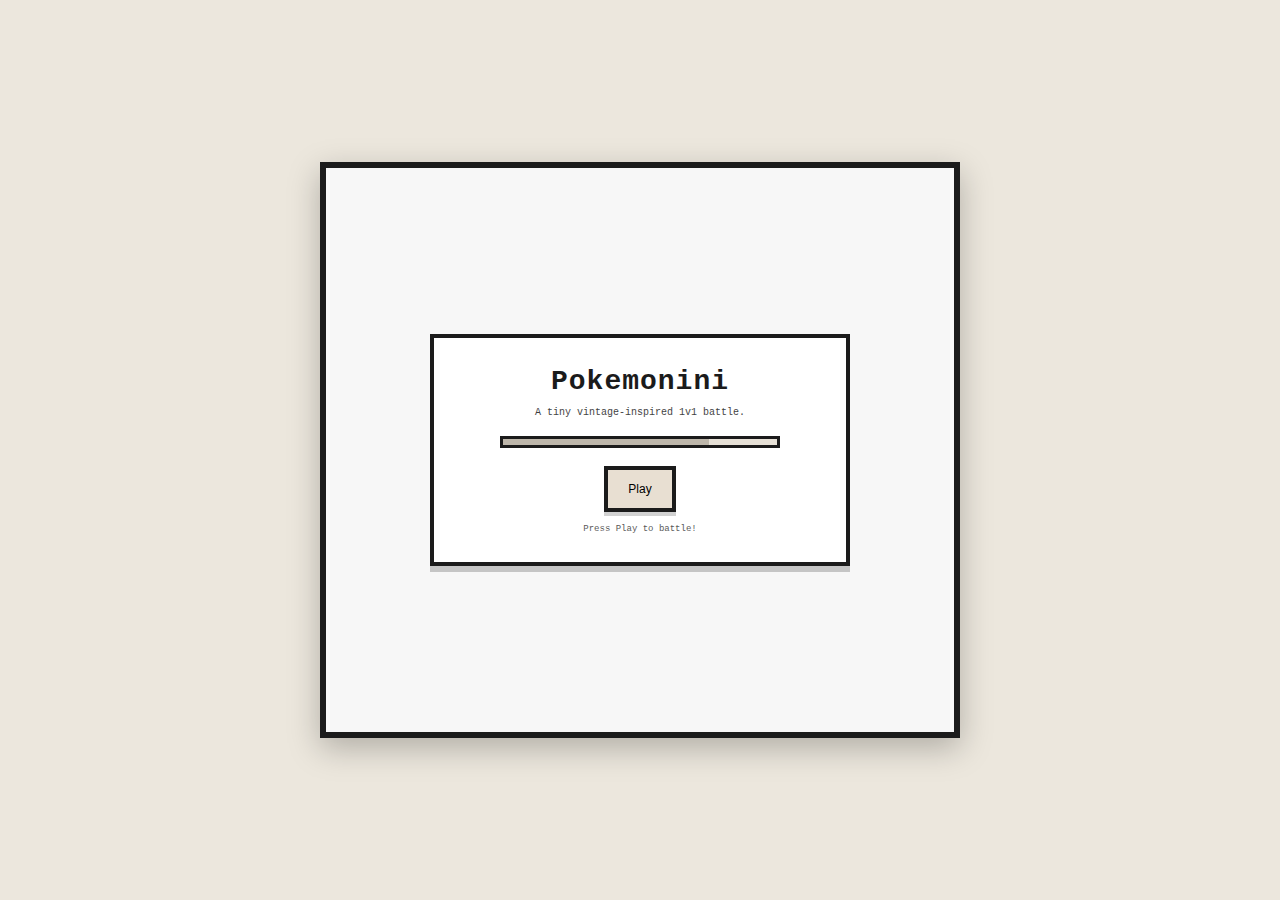
<file: index.html>
<!DOCTYPE html>
<html lang="en">
<head>
  <meta charset="UTF-8" />
  <meta name="viewport" content="width=device-width, initial-scale=1.0" />
  <title>Pokemonini</title>
  <link rel="stylesheet" href="style.css" />
</head>
<body>
  <div id="app">
    <section id="loading-screen" class="screen active" aria-label="Loading screen">
      <div class="loading-card">
        <h1>Pokemonini</h1>
        <p class="tagline">A tiny vintage-inspired 1v1 battle.</p>
        <div class="loading-bar" aria-hidden="true">
          <span class="loading-bar__fill"></span>
        </div>
        <button id="play-button" class="primary-button">Play</button>
        <p class="press-play">Press Play to battle!</p>
      </div>
    </section>

    <section id="battle-screen" class="screen" aria-label="Battle screen">
      <div class="battlefield">
        <div class="battle-row enemy-row">
          <div class="info-card">
            <div class="name-row">
              <span id="enemy-name">Brandogno Il’ Rugonononono</span>
              <span id="enemy-status" class="status"></span>
            </div>
            <div class="hp-bar">
              <div id="enemy-hp-bar" class="hp-bar__fill"></div>
            </div>
            <div class="hp-text"><span id="enemy-hp">50</span>/<span id="enemy-max">50</span> HP</div>
          </div>
          <div class="sprite-wrap">
            <div class="sprite sprite--enemy" role="img" aria-label="Brandogno"></div>
          </div>
        </div>

        <div class="battle-row player-row">
          <div class="sprite-wrap">
            <div class="sprite sprite--player" role="img" aria-label="Justino"></div>
          </div>
          <div class="info-card">
            <div class="name-row">
              <span id="player-name">Justino Il’ Banino</span>
              <span id="player-status" class="status"></span>
            </div>
            <div class="hp-bar">
              <div id="player-hp-bar" class="hp-bar__fill"></div>
            </div>
            <div class="hp-text"><span id="player-hp">80</span>/<span id="player-max">80</span> HP</div>
          </div>
        </div>
      </div>

      <div class="battle-ui">
        <div id="dialogue" class="dialogue-box" aria-live="polite"></div>
        <div id="menu" class="menu">
          <div id="main-actions" class="action-grid">
            <button class="action-button" data-action="fight">FIGHT</button>
            <button class="action-button" data-action="bag">BAG</button>
          </div>
          <div id="fight-actions" class="action-grid hidden">
            <button class="action-button" data-move="chop">Chop It Off</button>
            <button class="action-button" data-move="blast">Banana Blast</button>
            <button class="action-button secondary" data-action="back">Back</button>
          </div>
          <div id="bag-actions" class="action-grid hidden">
            <button class="action-button" data-item="superPotion">Super Potion (+50)</button>
            <button class="action-button" data-item="potion">Potion (+10)</button>
            <button class="action-button secondary" data-action="back">Back</button>
          </div>
          <div id="end-actions" class="action-grid hidden">
            <button id="restart-button" class="action-button">Restart</button>
          </div>
        </div>
      </div>
    </section>
  </div>

  <script src="main.js"></script>
</body>
</html>
</file>
<file: style.css>
/* =========================
   POKEMONINI — Gen 1 Battle CSS
   (fixed: screen switching + Play button)
   Replace your entire style.css with this file
   ========================= */

:root {
  --ink: #1b1b1b;
  --paper: #f7f7f7;
  --panel: #ffffff;
  --border: #1b1b1b;
  --hp-green: #2fb34a;
  --hp-yellow: #f2c94c;
  --hp-red: #eb5757;
  --bg: #ece7dd;
}

/* Basic reset */
* { box-sizing: border-box; }

html, body { height: 100%; }

body {
  margin: 0;
  background: var(--bg);
  display: flex;
  align-items: center;
  justify-content: center;
  font-family: "Press Start 2P", "Pixelated MS Sans Serif", "Courier New", monospace;
  color: var(--ink);
}

/* Fixed “Game Boy-ish” screen */
#app {
  width: 640px;
  height: 576px; /* leaves room for bottom UI */
  background: var(--paper);
  border: 6px solid var(--border);
  box-shadow: 0 10px 30px rgba(0,0,0,0.25);
  position: relative;
  overflow: hidden;
}

/* Screens (IMPORTANT: .active must be flex so click/flow is correct) */
.screen {
  display: none;
  width: 100%;
  height: 100%;
}

.screen.active {
  display: flex;
}

/* Loading screen */
#loading-screen {
  flex-direction: column;
  align-items: center;
  justify-content: center;
}

/* Battle screen should be grid when active */
#battle-screen {
  flex-direction: column; /* because .screen.active uses flex */
  width: 100%;
  height: 100%;
  display: none; /* hidden unless active */
}

#battle-screen.active {
  display: grid;           /* override flex for battle screen */
  grid-template-rows: 360px 1fr;
}

/* -------------------------
   Loading screen (retro card)
   ------------------------- */
.loading-card {
  width: 420px;
  background: var(--panel);
  border: 4px solid var(--border);
  padding: 28px 22px;
  text-align: center;
  box-shadow: 0 6px 0 rgba(0,0,0,0.20);
}

.loading-card h1 {
  margin: 0 0 10px;
  font-size: 28px;
  letter-spacing: 1px;
}

.tagline {
  margin: 0 0 18px;
  font-size: 10px;
  opacity: 0.85;
}

.loading-bar {
  width: 280px;
  height: 12px;
  margin: 0 auto 18px;
  border: 3px solid var(--border);
  background: #e6e0d6;
}

.loading-bar__fill {
  display: block;
  height: 100%;
  width: 75%;
  background: #bdb6aa;
}

.primary-button {
  border: 4px solid var(--border);
  background: #e8dfd2;
  padding: 12px 20px;
  font-size: 12px;
  cursor: pointer;
  box-shadow: 0 4px 0 rgba(0,0,0,0.18);
}

.primary-button:active {
  transform: translateY(2px);
  box-shadow: 0 2px 0 rgba(0,0,0,0.18);
}

.press-play {
  margin: 12px 0 0;
  font-size: 9px;
  opacity: 0.75;
}

/* -------------------------
   Battle screen layout
   ------------------------- */

/* Top battlefield area */
.battlefield {
  position: relative;
  width: 100%;
  height: 360px;
  background: #ffffff;
  border-bottom: 6px solid var(--border);
  overflow: hidden;
}

/* “Ground” / arena vibes */
.battlefield::before {
  content: "";
  position: absolute;
  left: 0; right: 0;
  top: 0; bottom: 0;
  background:
    radial-gradient(circle at 72% 30%, #f0f0f0 0 110px, transparent 111px),
    radial-gradient(circle at 28% 76%, #f0f0f0 0 140px, transparent 141px);
  opacity: 0.9;
  pointer-events: none;
}

/* Enemy: top-left HP card, sprite top-right */
.enemy-row {
  position: absolute;
  top: 20px;
  left: 18px;
  right: 18px;
  display: grid;
  grid-template-columns: 1fr 260px;
  align-items: start;
  gap: 10px;
}

/* Player: bottom-right HP card, sprite bottom-left */
.player-row {
  position: absolute;
  left: 18px;
  right: 18px;
  bottom: 18px;
  display: grid;
  grid-template-columns: 300px 1fr;
  align-items: end;
  gap: 10px;
}

/* HP info boxes */
.info-card {
  background: var(--panel);
  border: 4px solid var(--border);
  padding: 10px 10px 8px;
  box-shadow: 0 5px 0 rgba(0,0,0,0.16);
}

/* Enemy card sits more left, player card sits more right like classic */
.enemy-row .info-card { width: 100%; max-width: 340px; }
.player-row .info-card { justify-self: end; width: 100%; max-width: 360px; }

.name-row {
  display: flex;
  align-items: baseline;
  justify-content: space-between;
  gap: 10px;
  font-size: 10px;
  margin-bottom: 6px;
}

.status {
  font-size: 9px;
  color: #000;
  opacity: 0.85;
}

/* HP line */
.hp-bar {
  height: 10px;
  border: 3px solid var(--border);
  background: #e6e0d6;
  overflow: hidden;
  margin-bottom: 6px;
}

.hp-bar__fill {
  height: 100%;
  width: 100%;
  background: var(--hp-green);
  transition: width 0.25s linear;
}

.hp-text {
  font-size: 9px;
}

/* Sprite containers */
.sprite-wrap {
  width: 260px;
  height: 180px;
  position: relative;
}

/* Sprite images */
.sprite {
  width: 100%;
  height: 100%;
  object-fit: contain;
  image-rendering: pixelated;
  filter: drop-shadow(0 6px 0 rgba(0,0,0,0.18));
  display: block;
}

/* Position tweaks to match Gen-1 feel */
.sprite--enemy {
  transform: translateY(6px) scale(0.92);
  transform-origin: center bottom;
}

.sprite--player {
  transform: translateY(14px) scale(1.08);
  transform-origin: center bottom;
}

/* -------------------------
   Bottom battle UI (dialogue + menu)
   ------------------------- */
.battle-ui {
  width: 100%;
  height: 100%;
  background: var(--paper);
  padding: 14px;
  display: grid;
  grid-template-columns: 1fr 250px; /* dialogue left, menu right */
  gap: 12px;
}

/* Dialogue box */
.dialogue-box {
  border: 5px solid var(--border);
  background: var(--panel);
  padding: 14px;
  font-size: 12px;
  line-height: 1.45;
  box-shadow: 0 6px 0 rgba(0,0,0,0.16);
  overflow: hidden;
}

/* Menu box */
.menu {
  border: 5px solid var(--border);
  background: var(--panel);
  padding: 12px;
  box-shadow: 0 6px 0 rgba(0,0,0,0.16);
  display: flex;
  align-items: stretch;
  justify-content: stretch;
}

/* Button grids */
.action-grid {
  width: 100%;
  display: grid;
  grid-template-columns: 1fr 1fr;
  gap: 10px 12px;
  align-content: start;
}

.action-button {
  border: 4px solid var(--border);
  background: #ffffff;
  padding: 10px 10px;
  font-size: 11px;
  cursor: pointer;
  text-transform: uppercase;
  box-shadow: 0 4px 0 rgba(0,0,0,0.16);
}

.action-button:hover { background: #f3efe7; }

.action-button:active {
  transform: translateY(2px);
  box-shadow: 0 2px 0 rgba(0,0,0,0.16);
}

.action-button.secondary { background: #e6e0d6; }

.action-button:disabled {
  opacity: 0.5;
  cursor: not-allowed;
  box-shadow: none;
  transform: none;
}

.hidden { display: none; }

/* Optional: keep it centered on small screens (still fixed size) */
@media (max-width: 720px) {
  body {
    align-items: flex-start;
    padding-top: 18px;
  }
  #app {
    transform: scale(0.9);
    transform-origin: top center;
  }
}
</file>
